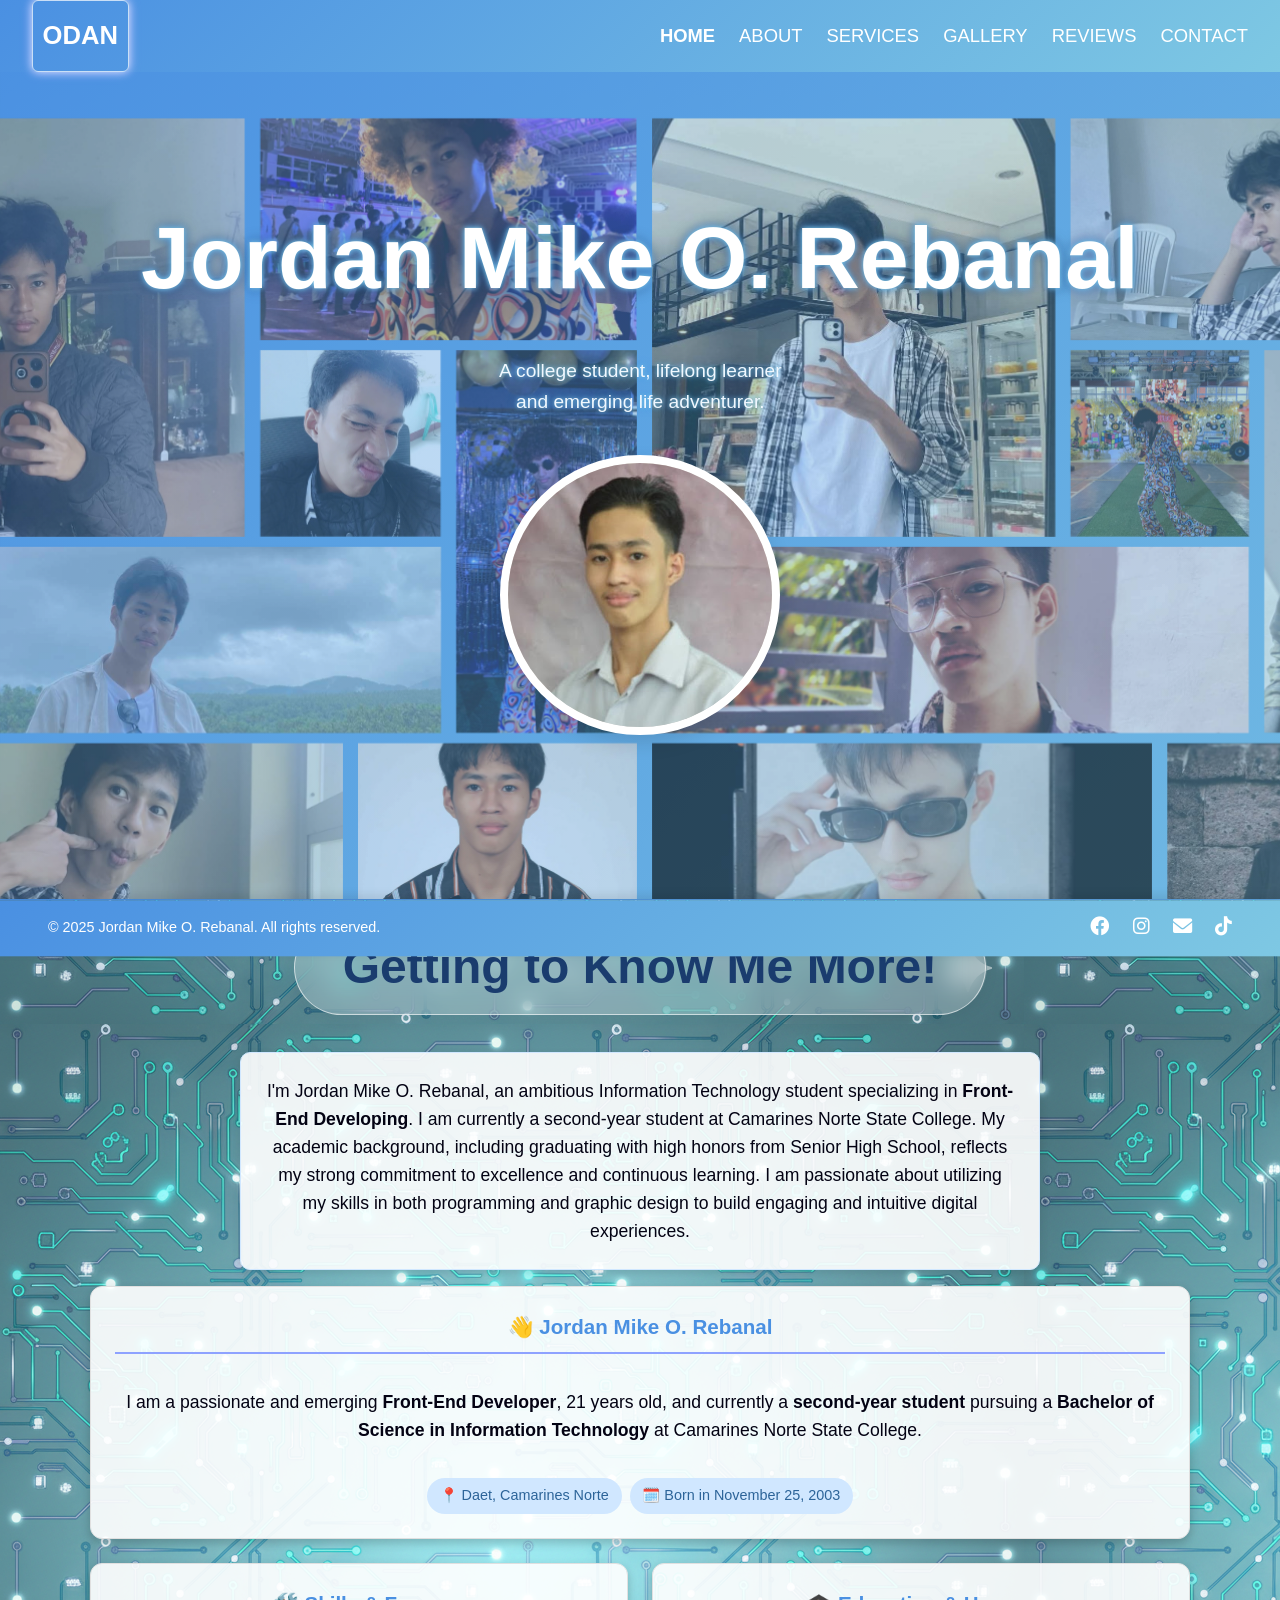
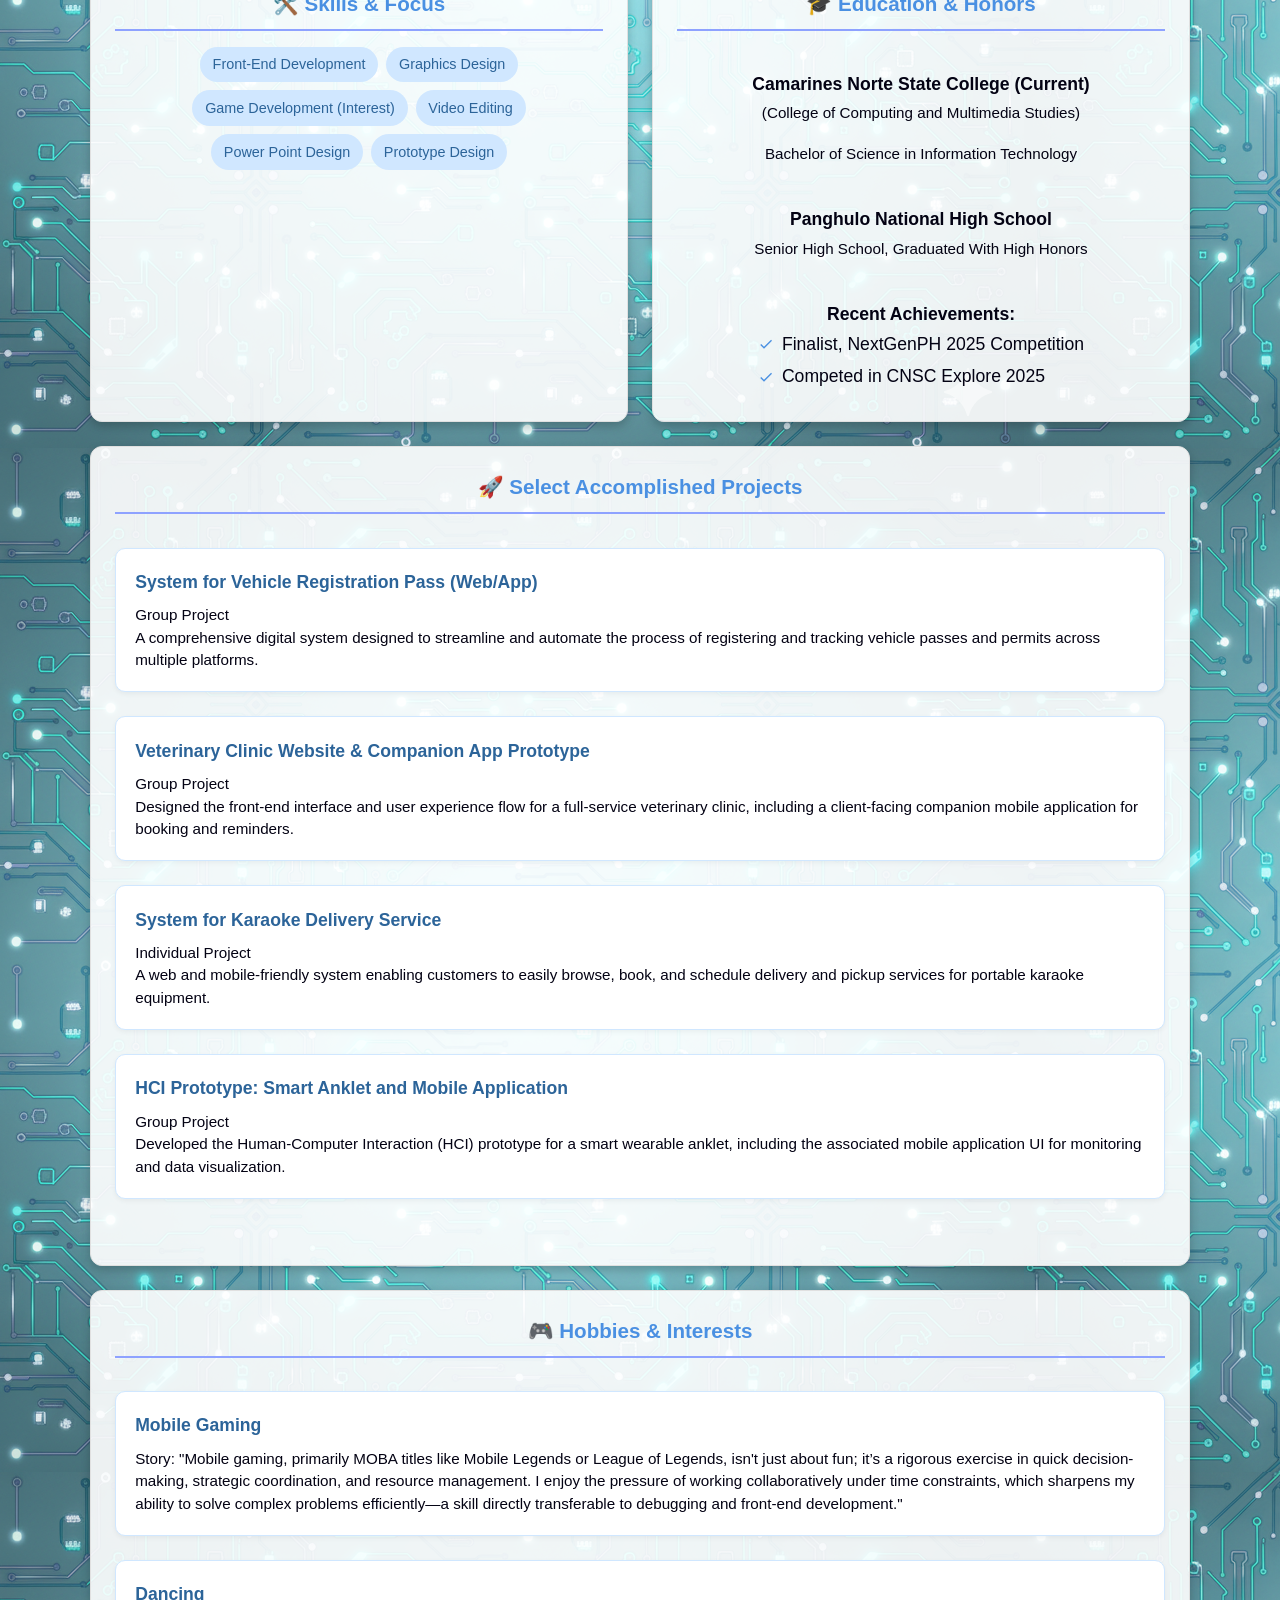
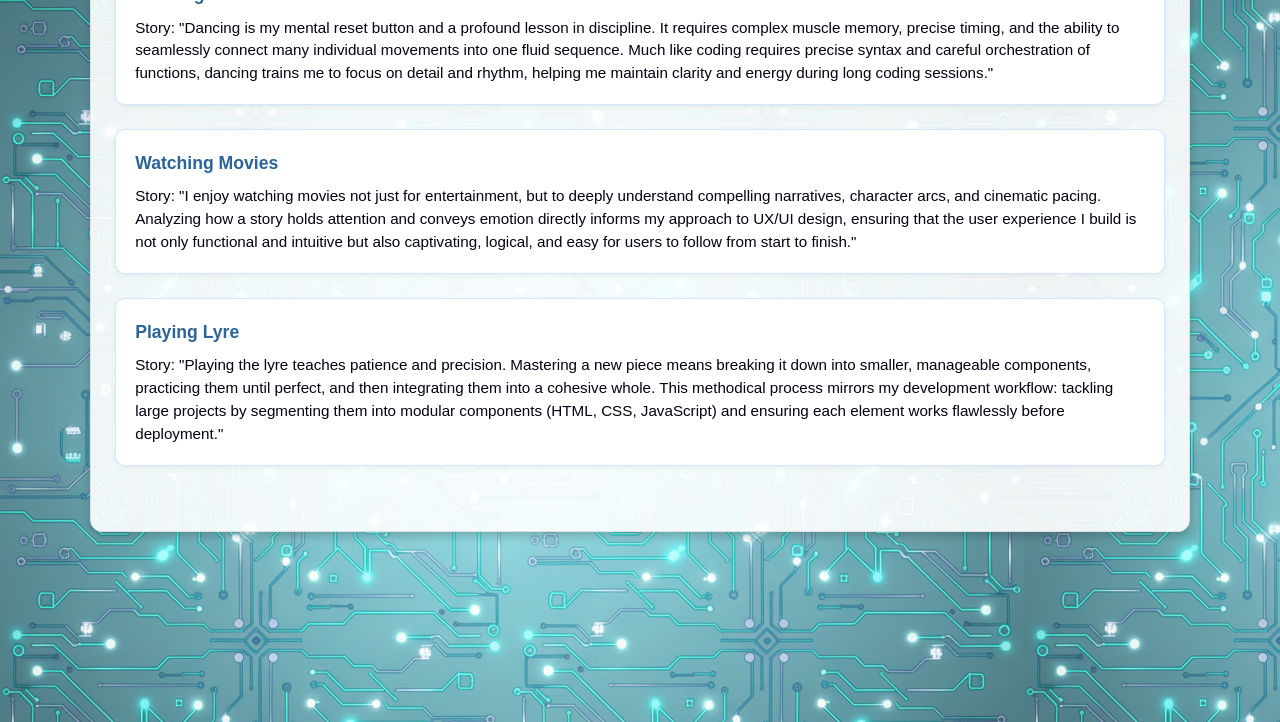
<file: index.html>
<!DOCTYPE html>
<html lang="en">
<head>
    <meta charset="UTF-8">
    <meta name="viewport" content="width=device-width, initial-scale=1.0">
    <title>Jordan Mike O. Rebanal - Home</title>
    <link rel="stylesheet" href="style.css">
    <link rel="stylesheet" href="https://cdnjs.cloudflare.com/ajax/libs/font-awesome/6.0.0/css/all.min.css">
    
    <style>
        /*FOOTER STYLES*/
        .main-footer {
            position: fixed;
            bottom: 0;
            left: 0;
            width: 100%;
            background: linear-gradient(135deg, #4a90e2, #7ec8e3); 
            color: white;
            display: flex;
            justify-content: space-between; 
            align-items: center;
            padding: 0.8rem 3rem;
            box-sizing: border-box;
            z-index: 2000; 
            box-shadow: 0 -4px 10px rgba(0,0,0,0.1); 
            font-size: 0.9rem;
            font-weight: 500;
            transform: translateY(100%);
            transition: transform 0.3s ease-out;
        }

        .main-footer.show {
            transform: translateY(0);
        }

        .social-icons a {
            color: white;
            margin-left: 1.2rem;
            font-size: 1.2rem;
            transition: transform 0.3s ease, color 0.3s ease;
            display: inline-block;
        }

        .social-icons a:hover {
            color: #e6f7ff; 
            transform: scale(1.2);
            text-shadow: 0 0 5px rgba(255,255,255,0.8);
        }

        .about-section {
            padding-bottom: 70px; 
        }

        @media (max-width: 768px) {
            .main-footer {
                flex-direction: column;
                gap: 0.5rem;
                padding: 1rem;
                text-align: center;
            }
        }
    </style>
</head>
<body>

    <nav class="nav-bar">
    <div class="nav-logo">ODAN</div>
    
    <ul id="main-nav-list"> 
        <li><a href="index.html">HOME</a></li> 
        <li><a href="#about">ABOUT</a></li> 
        <li><a href="services.html">SERVICES</a></li> 
        <li><a href="gallery.html">GALLERY</a></li>
        <li><a href="reviews.html">REVIEWS</a></li>
        <li><a href="contact.html">CONTACT</a></li>
    </ul>
</nav>

    <section class="hero-section"> 
        <img src="PersonalWebsite.png" class="retro-border" alt="Retro Tech Border">

        <h1>Jordan Mike O. Rebanal</h1>
        <p class="subheading">A college student, lifelong learner<br>and emerging life adventurer.</p>

        <div class="profile-pic-wrapper">
            <img src="profile.jpg" class="profile-pic" alt="Profile Picture">
            <div class="blue-star">*</div>
        </div>
    </section>

    <section id="about" class="about-section">
        <h2 class="reveal">Getting to Know Me More!</h2>

        <p class="intro-paragraph reveal">I'm Jordan Mike O. Rebanal, an ambitious Information Technology student specializing in <strong>Front-End Developing</strong>. I am currently a second-year student at Camarines Norte State College. My academic background, including graduating with high honors from Senior High School, reflects my strong commitment to excellence and continuous learning. I am passionate about utilizing my skills in both programming and graphic design to build engaging and intuitive digital experiences.</p>

        <div class="about-grid">
            
            <div class="grid-card summary-card reveal">
                <h3>👋 Jordan Mike O. Rebanal</h3>
                <p>I am a passionate and emerging <strong>Front-End Developer</strong>, 21 years old, and currently a <strong>second-year student</strong> pursuing a <strong>Bachelor of Science in Information Technology</strong> at Camarines Norte State College.</p>
                <div class="info-tag">
                    <span class="tag-item">📍 Daet, Camarines Norte</span>
                    <span class="tag-item">🗓️ Born in November 25, 2003</span>
                </div>
            </div>

            <div class="grid-card expertise-card reveal">
                <h3>🛠️ Skills & Focus</h3>
                <div class="skills-list">
                    <span class="skill-item">Front-End Development</span>
                    <span class="skill-item">Graphics Design</span>
                    <span class="skill-item">Game Development (Interest)</span>
                    <span class="skill-item">Video Editing</span>
                    <span class="skill-item">Power Point Design</span>
                    <span class="skill-item">Prototype Design</span>

                </div>
            </div>

            <div class="grid-card education-card reveal">
                <h3>🎓 Education & Honors</h3>
                <h4>Camarines Norte State College (Current)</h4>
                <p class="school-detail">(College of Computing and Multimedia Studies)</p>                
                <p class="school-detail">Bachelor of Science in Information Technology</p>
                <h4>Panghulo National High School</h4>
                <p class="school-detail">Senior High School, Graduated With High Honors</p>
                
                <h4>Recent Achievements:</h4>
                <ul class="achievement-list">
                    <li>Finalist, NextGenPH 2025 Competition</li>
                    <li>Competed in CNSC Explore 2025</li>
                </ul>
            </div>
            
         <div class="grid-card projects-card reveal">
    <h3>🚀 Select Accomplished Projects</h3>
    
    <ul class="hobbies-list"> 
        <li>
            <h4>System for Vehicle Registration Pass (Web/App)</h4>
            <p class="project-status">Group Project</p>
            <p>A comprehensive digital system designed to streamline and automate the process of registering and tracking vehicle passes and permits across multiple platforms.</p>
        </li>
        <li>
            <h4>Veterinary Clinic Website & Companion App Prototype</h4>
            <p class="project-status">Group Project</p>
            <p>Designed the front-end interface and user experience flow for a full-service veterinary clinic, including a client-facing companion mobile application for booking and reminders.</p>
        </li>
        <li>
            <h4>System for Karaoke Delivery Service</h4>
            <p class="project-status">Individual Project</p>
            <p>A web and mobile-friendly system enabling customers to easily browse, book, and schedule delivery and pickup services for portable karaoke equipment.</p>
        </li>
        <li>
            <h4>HCI Prototype: Smart Anklet and Mobile Application</h4>
            <p class="project-status">Group Project</p>
            <p>Developed the Human-Computer Interaction (HCI) prototype for a smart wearable anklet, including the associated mobile application UI for monitoring and data visualization.</p>
        </li>
    </ul>
</div>

        </div> 
        
<div class="hobbies-container">
    <div class="grid-card hobbies-card reveal">
        <h3>🎮 Hobbies & Interests</h3>
        <ul class="hobbies-list">
            <li>
                <h4>Mobile Gaming</h4>
                <p>Story: "Mobile gaming, primarily MOBA titles like Mobile Legends or League of Legends, isn't just about fun; it’s a rigorous exercise in quick decision-making, strategic coordination, and resource management. I enjoy the pressure of working collaboratively under time constraints, which sharpens my ability to solve complex problems efficiently—a skill directly transferable to debugging and front-end development."</p>
            </li>
            <li>
                <h4>Dancing</h4>
                <p>Story: "Dancing is my mental reset button and a profound lesson in discipline. It requires complex muscle memory, precise timing, and the ability to seamlessly connect many individual movements into one fluid sequence. Much like coding requires precise syntax and careful orchestration of functions, dancing trains me to focus on detail and rhythm, helping me maintain clarity and energy during long coding sessions."</p>
            </li>
            <li>
                <h4>Watching Movies</h4>
                <p>Story: "I enjoy watching movies not just for entertainment, but to deeply understand compelling narratives, character arcs, and cinematic pacing. Analyzing how a story holds attention and conveys emotion directly informs my approach to UX/UI design, ensuring that the user experience I build is not only functional and intuitive but also captivating, logical, and easy for users to follow from start to finish."</p>
            </li>
            <li>
                <h4>Playing Lyre</h4>
                <p>Story: "Playing the lyre teaches patience and precision. Mastering a new piece means breaking it down into smaller, manageable components, practicing them until perfect, and then integrating them into a cohesive whole. This methodical process mirrors my development workflow: tackling large projects by segmenting them into modular components (HTML, CSS, JavaScript) and ensuring each element works flawlessly before deployment."</p>
            </li>
        </ul>
    </div>
</div>
    </section>

    <div class="main-footer" id="mainFooter">
    <div class="copyright">
        &copy; 2025 Jordan Mike O. Rebanal. All rights reserved.
    </div>
    <div class="social-icons">
        
        <a href="https://www.facebook.com/share/1CfyB1ykXs/" title="Facebook"><i class="fa-brands fa-facebook"></i></a>
        
        <a href="https://www.instagram.com/just_odann?igsh=dXBzaDlxMzNnaWQz" title="Instagram"><i class="fa-brands fa-instagram"></i></a>
        
        <a href="mailto:jordanrebanal@gmail.com" title="Gmail"><i class="fa-solid fa-envelope"></i></a>
        
        <a href="https://www.tiktok.com/@just_odann?_r=1&_t=ZS-92BqxtZHK91" title="TikTok"><i class="fa-brands fa-tiktok"></i></a>
    </div>
</div>

<script>
    const mainFooter = document.getElementById('mainFooter');
    const aboutSection = document.getElementById('about');
    const navLinks = document.querySelectorAll('#main-nav-list a');
    const sections = document.querySelectorAll('section');

    function debounce(func, delay) {
        let timeout;
        return function() {
            const context = this;
            const args = arguments;
            clearTimeout(timeout);
            timeout = setTimeout(() => func.apply(context, args), delay);
        };
    }

    function handleFooterVisibility() {
        if (!aboutSection || !mainFooter) return;

        const aboutTop = aboutSection.getBoundingClientRect().top;
        
        if (aboutTop <= window.innerHeight - 50) {
            mainFooter.classList.add('show');
        } else {
            mainFooter.classList.remove('show');
        }
    }

    function setActiveLink() {
        let currentActiveId = 'home'; 
        
        const offset = 75; 

        for (let i = sections.length - 1; i >= 0; i--) {
            const section = sections[i];
            
            if (window.scrollY >= section.offsetTop - offset) {
                if (section.id) {
                    currentActiveId = section.id;
                }
                break; 
            }
        }
        
        navLinks.forEach(link => {
            link.classList.remove('active');
            
            const linkHref = link.getAttribute('href');

            if (currentActiveId === 'home') {
                 if (linkHref.endsWith('index.html') || linkHref.endsWith('index.html#home') || linkHref === '#') {
                    link.classList.add('active');
                 }
            } 
            else if (linkHref.includes('#' + currentActiveId)) {
                link.classList.add('active');
            }
        });
    }

    const debouncedHandleFooterVisibility = debounce(handleFooterVisibility, 10);
    
    window.addEventListener('scroll', () => {
        handleFooterVisibility(); 
        debounce(setActiveLink, 50)(); 
    });

    window.addEventListener('load', () => {
        handleFooterVisibility();
        setActiveLink(); 
    });
    
    document.addEventListener('DOMContentLoaded', setActiveLink);
</script>

<script src="script.js"></script>
</file>
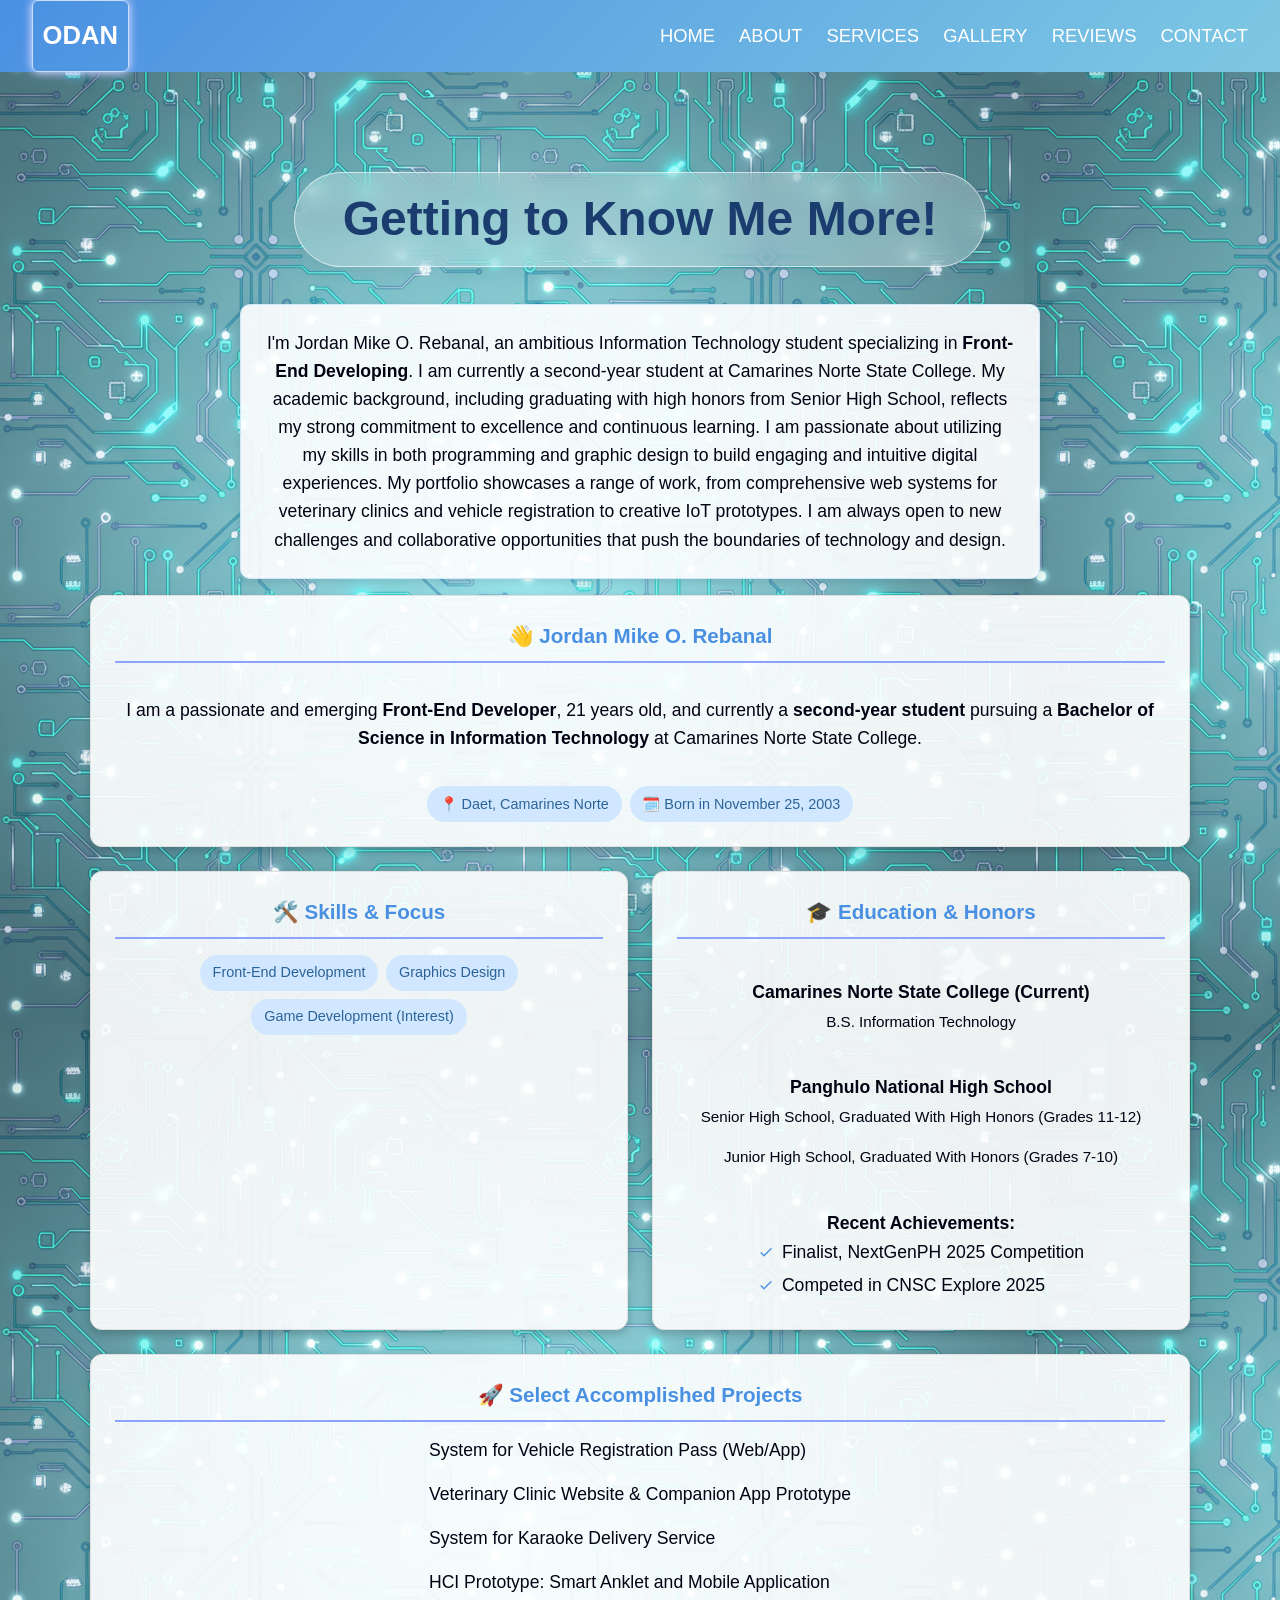
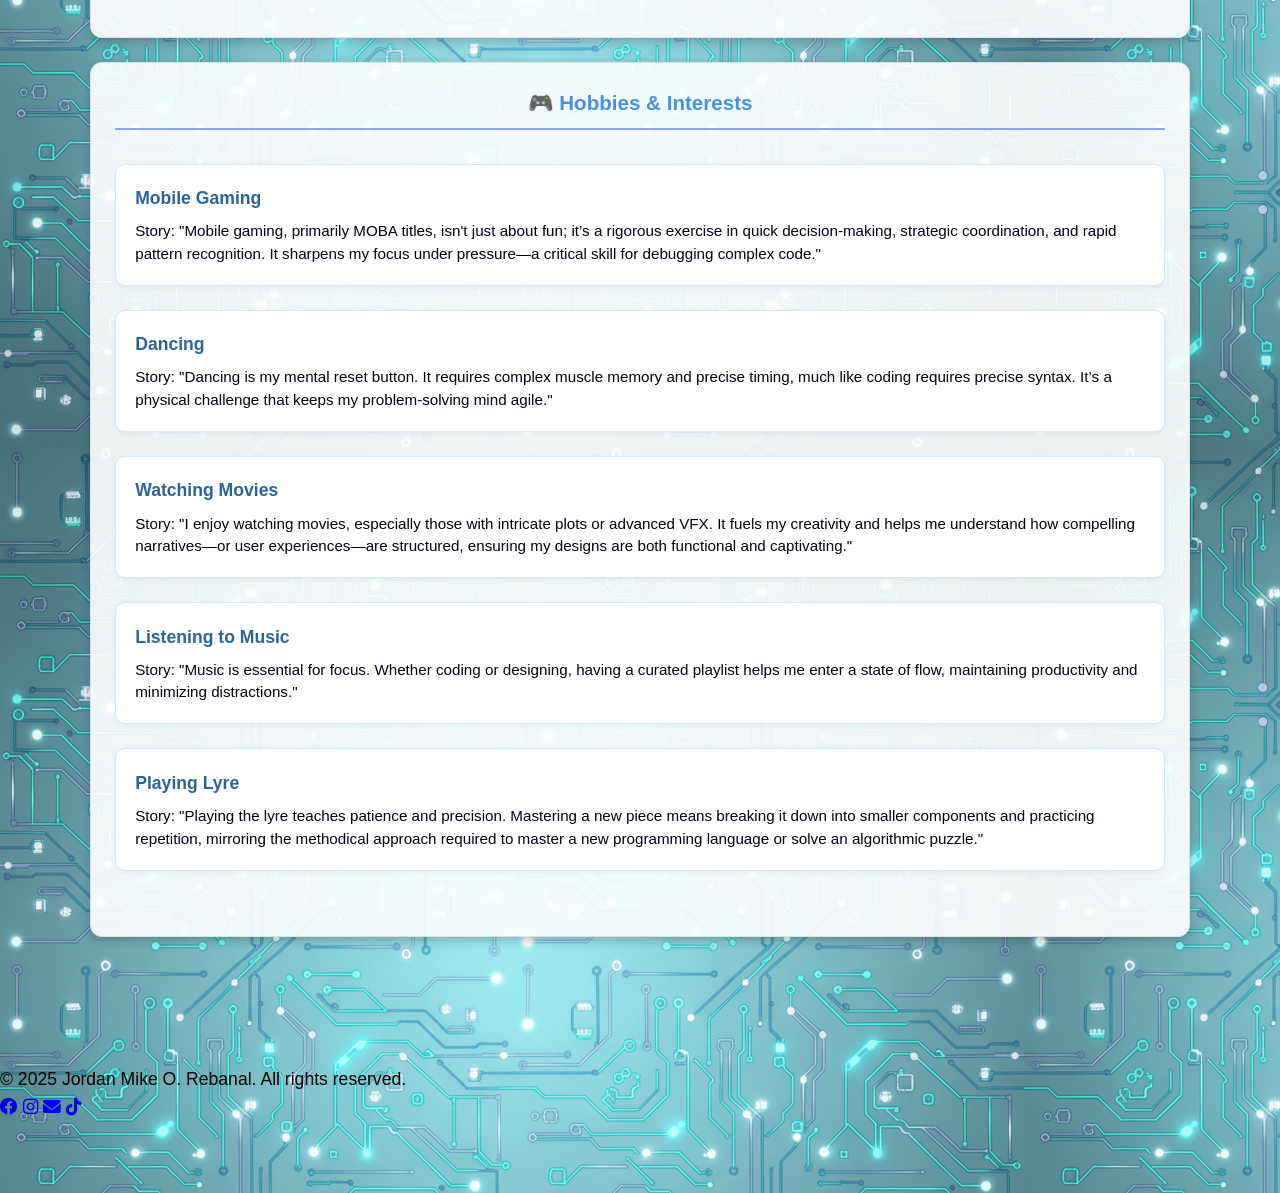
<file: about.html>
<!DOCTYPE html>
<html lang="en">
<head>
    <meta charset="UTF-8">
    <meta name="viewport" content="width=device-width, initial-scale=1.0">
    <title>Jordan Mike O. Rebanal - About</title>
    <link rel="stylesheet" href="style.css">
    <link rel="stylesheet" href="https://cdnjs.cloudflare.com/ajax/libs/font-awesome/6.0.0/css/all.min.css">
    
    <style>
        .about-section {
            padding-bottom: 80px; 
            
            padding-top: 100px; 
        }
        
    </style>
</head>
<body>

   <nav class="nav-bar">
    <div class="nav-logo">ODAN</div>
    
    <ul id="main-nav-list"> 
        <li><a href="index.html#home" >HOME</a></li>
        <li><a href="index.html#about" class="active">ABOUT</a></li>
        <li><a href="services.html">SERVICES</a></li> 
        <li><a href="gallery.html">GALLERY</a></li>
        <li><a href="reviews.html">REVIEWS</a></li>
        <li><a href="contact.html">CONTACT</a></li>
    </ul>
</nav>

    <section class="about-section">
        <h2>Getting to Know Me More!</h2>

        <p class="intro-paragraph">I'm Jordan Mike O. Rebanal, an ambitious Information Technology student specializing in <strong>Front-End Developing</strong>. I am currently a second-year student at Camarines Norte State College. My academic background, including graduating with high honors from Senior High School, reflects my strong commitment to excellence and continuous learning. I am passionate about utilizing my skills in both programming and graphic design to build engaging and intuitive digital experiences. My portfolio showcases a range of work, from comprehensive web systems for veterinary clinics and vehicle registration to creative IoT prototypes. I am always open to new challenges and collaborative opportunities that push the boundaries of technology and design.</p>

        <div class="about-grid">
            
            <div class="grid-card summary-card">
            <h3>👋 Jordan Mike O. Rebanal</h3>
            <p>I am a passionate and emerging <strong>Front-End Developer</strong>, 21 years old, and currently a <strong>second-year student</strong> pursuing a <strong>Bachelor of Science in Information Technology</strong> at Camarines Norte State College.</p>
            <div class="info-tag">
              <span class="tag-item">📍 Daet, Camarines Norte</span>
              <span class="tag-item">🗓️ Born in November 25, 2003</span>
            </div>
            </div>

            <div class="grid-card expertise-card">
            <h3>🛠️ Skills & Focus</h3>
            <div class="skills-list">
              <span class="skill-item">Front-End Development</span>
              <span class="skill-item">Graphics Design</span>
              <span class="skill-item">Game Development (Interest)</span>
            </div>
            </div>

            <div class="grid-card education-card">
            <h3>🎓 Education & Honors</h3>
            
            <h4>Camarines Norte State College (Current)</h4>
            <p class="school-detail">B.S. Information Technology</p>
            
            <h4>Panghulo National High School</h4>
            <p class="school-detail">Senior High School, Graduated With High Honors (Grades 11-12)</p>
            <p class="school-detail">Junior High School, Graduated With Honors (Grades 7-10)</p>
            
            <h4>Recent Achievements:</h4>
            <ul class="achievement-list">
              <li>Finalist, NextGenPH 2025 Competition</li>
              <li>Competed in CNSC Explore 2025</li>
            </ul>
            </div>
            
            <div class="grid-card projects-card">
                <h3>🚀 Select Accomplished Projects</h3>
                <ul class="project-list">
                    <li>System for Vehicle Registration Pass (Web/App)</li>
                    <li>Veterinary Clinic Website & Companion App Prototype</li>
                    <li>System for Karaoke Delivery Service</li>
                    <li>HCI Prototype: Smart Anklet and Mobile Application</li>
                </ul>
            </div>

        </div> 
        
        <div class="hobbies-container">
            <div class="grid-card hobbies-card">
              <h3>🎮 Hobbies & Interests</h3>
              <ul class="hobbies-list">
                <li>
                  <h4>Mobile Gaming</h4>
                  <p>Story: "Mobile gaming, primarily MOBA titles, isn't just about fun; it’s a rigorous exercise in quick decision-making, strategic coordination, and rapid pattern recognition. It sharpens my focus under pressure—a critical skill for debugging complex code."</p>
                </li>
                <li>
                  <h4>Dancing</h4>
                  <p>Story: "Dancing is my mental reset button. It requires complex muscle memory and precise timing, much like coding requires precise syntax. It’s a physical challenge that keeps my problem-solving mind agile."</p>
                </li>
                <li>
                  <h4>Watching Movies</h4>
                  <p>Story: "I enjoy watching movies, especially those with intricate plots or advanced VFX. It fuels my creativity and helps me understand how compelling narratives—or user experiences—are structured, ensuring my designs are both functional and captivating."</p>
                </li>
                <li>
                  <h4>Listening to Music</h4>
                  <p>Story: "Music is essential for focus. Whether coding or designing, having a curated playlist helps me enter a state of flow, maintaining productivity and minimizing distractions."</p>
                </li>
                <li>
                  <h4>Playing Lyre</h4>
                  <p>Story: "Playing the lyre teaches patience and precision. Mastering a new piece means breaking it down into smaller components and practicing repetition, mirroring the methodical approach required to master a new programming language or solve an algorithmic puzzle."</p>
                </li>
              </ul>
            </div>
        </div>

    </section>

    <div class="main-footer" id="mainFooter">
    <div class="copyright">
        &copy; 2025 Jordan Mike O. Rebanal. All rights reserved.
    </div>
    <div class="social-icons">
        
        <a href="https://www.facebook.com/share/1CfyB1ykXs/" title="Facebook"><i class="fa-brands fa-facebook"></i></a>
        
        <a href="https://www.instagram.com/just_odann?igsh=dXBzaDlxMzNnaWQz" title="Instagram"><i class="fa-brands fa-instagram"></i></a>
        
        <a href="mailto:jordanrebanal@gmail.com" title="Gmail"><i class="fa-solid fa-envelope"></i></a>
        
        <a href="https://www.tiktok.com/@just_odann?_r=1&_t=ZS-92BqxtZHK91" title="TikTok"><i class="fa-brands fa-tiktok"></i></a>
    </div>
</div>

<script src="script.js"></script>

</body>
</html>
</file>
<file: style.css>
:root {
    --nav-height: 72px;
    --footer-height: 72px;
}

html {
    width: 100%;
    overflow-x: hidden;
    overflow-y: auto;
    scroll-padding-top: var(--nav-height);
}

body {
    margin: 0;
    padding: 0;
    padding-top: var(--nav-height);
    padding-bottom: var(--footer-height);
    font-family: "Segoe UI", Tahoma, Geneva, Verdana, sans-serif;
    scroll-behavior: smooth;
    width: 100%;
    min-height: 100vh;
    overflow-x: hidden;
    background: url('light-techbackground.png') repeat;
    background-color: #f0f4f8; 
}

* { box-sizing: border-box; }

/* 2. ANIMATIONS */
@keyframes waveAnimation {
    0% { background-position: 0% 50%; }
    50% { background-position: 100% 50%; }
    100% { background-position: 0% 50%; }
}

@keyframes arise {
    0% { opacity: 0; transform: translateY(50px) scale(0.9); }
    100% { opacity: 1; transform: translateY(0px) scale(1); }
}

@keyframes fadeIn {
    from { opacity: 0; transform: translateY(10px); }
    to { opacity: 1; transform: translateY(0); }
}

/* 3. NAVIGATION BAR*/

.nav-bar ul li a.active {
    color: #ffffff !important;        
    border-bottom: 3px solid #ffffff; 
    font-weight: 700;                 
    
    text-shadow: 0 0 8px rgba(255, 255, 255, 0.6); 
    
    transition: all 0.3s ease;
}

.nav-bar {
    position: fixed;
    top: 0;
    left: 0;
    right: 0;
    height: var(--nav-height);
    background: linear-gradient(135deg, #4a90e2, #7ec8e3); 
    padding: 0 2rem; 
    display: flex;
    align-items: center;
    justify-content: space-between; 
    z-index: 1000;
}

.nav-bar ul {
    display: flex;
    list-style: none;
    gap: 1.5rem;
    margin: 0;
    padding: 0;
}

.nav-logo {
    color: white;
    font-size: 1.6rem; 
    font-weight: 600;
    display: flex;
    align-items: center; 
    height: 100%; 
    line-height: 1; 
    box-shadow: 0 0 8px rgba(255, 255, 255, 0.7), 
                 0 0 12px #8ea2ff; 
    padding: 0.2rem 0.6rem; 
    border-radius: 6px;
    border: 1px solid rgba(255, 255, 255, 0.7); 
}

.nav-bar a {
    text-decoration: none;
    color: white;
    font-weight: 500;
    font-size: 1.15rem; 
}

.nav-bar a:hover {
    color: #8ea2ff;
}

.nav-bar ul.scrolling a {
    color: rgba(255, 255, 255, 0.4) !important; 
    border-bottom: 3px solid transparent !important; 
    text-shadow: none !important;
}

.nav-bar ul.scrolling a.active {
    color: #ffffff !important; 
    border-bottom: 3px solid #ffffff !important; 
    text-shadow: 0 0 8px rgba(255, 255, 255, 0.6) !important; 
}

/* 4. HERO SECTION */
.hero-section {
    height: 100vh;
    display: flex;
    flex-direction: column;
    justify-content: center;
    align-items: center;
    text-align: center;
    position: relative;
    overflow: hidden;
    background: linear-gradient(135deg, #4a90e2, #7ec8e3, #3477b8); 
    background-size: 400% 100%;
    animation: waveAnimation 10s ease-in-out infinite;
    padding: 0 1rem;
    border-bottom: 1px solid transparent;
    margin-top: calc(-1 * var(--nav-height));
    padding-top: var(--nav-height);
}

.retro-border {
    position: absolute;
    top: 0;
    left: 0;
    width: 100%;
    height: 100%;
    object-fit: cover; 
    pointer-events: none; 
    z-index: 1; 
}

.hero-section h1, 
.hero-section .subheading, 
.profile-pic-wrapper {
    position: relative;
    z-index: 2; 
}

.hero-section h1 {
    font-size: 5.5rem; 
    margin: -3rem 0 0.5rem 0; 
    color: white;
    text-shadow: 0 0 5px #7ec8e3, 0 0 10px #4a90e2, 0 0 15px rgba(0, 0, 0, 0.4); 
    opacity: 0; 
    animation: arise 1s ease-out forwards 0.2s; 
}

.hero-section .subheading {
    font-size: 1.2rem;
    color: #f0f8ff;
    max-width: 450px; 
    margin-bottom: 0.3rem; 
    text-shadow: 0 0 4px #7ec8e3, 0 0 8px rgba(74, 144, 226, 0.6);
    opacity: 0;
    animation: arise 1s ease-out forwards 0.8s; 
}

.profile-pic-wrapper {
    position: relative;
    width: 280px;
    height: 280px;
    border-radius: 50%;
    overflow: hidden; 
    border: 8px solid white;
    box-shadow: 0 8px 20px rgba(0, 0, 0, 0.12);
    margin-top: 2rem; 
    transition: 0.3s ease; 
    z-index: 2;
    background-image: url('profile_cartoon.jpg');
    background-size: cover;
    background-position: center;
    opacity: 0; 
    animation: arise 1s ease-out forwards 1.4s; 
}

.profile-pic-wrapper:hover { 
    transform: scale(1.3) !important; 
}

.profile-pic { 
    width: 100%; 
    height: 100%; 
    object-fit: cover; 
    opacity: 1; 
    transition: opacity 0.3s ease-in-out; 
    filter: none !important;
    animation: none !important;
}

.profile-pic-wrapper:hover .profile-pic {
    opacity: 0;
}

.blue-star { 
    position: absolute; 
    top: 45%; 
    right: -60px; 
    font-size: 6rem; 
    color: #4a90e2; 
}

/* 5. GLOBAL HEADERS & SECTIONS */
section h2 {
    font-size: 3rem; 
    margin: 0 auto 1.5rem auto; 
    display: inline-block; 
    font-weight: 700;
    
    background-color: rgba(255, 255, 255, 0.25); 
    backdrop-filter: blur(12px); 
    -webkit-backdrop-filter: blur(12px); 
    
    border: 1px solid rgba(255, 255, 255, 0.6); 
    border-radius: 50px; 
    
    color: #1a3c6e; 
    text-shadow: none; 
    box-shadow: 0 4px 15px rgba(0, 0, 0, 0.05); 
    padding: 0.5rem 3rem;
}

.about-section, 
.reviews-section,
.contact-section,
.gallery-section {
    padding: 2.5rem 1rem;
    text-align: center;
    margin: 0;
    width: 100%;
    background: transparent; 
    color: #030213;
}

* { box-sizing: border-box; }

/* 6. ABOUT SECTION STYLES */

#about {
    scroll-margin-top: 60px; 
}

/* Make sure all sections account for the fixed nav when using anchor links */
section {
    scroll-margin-top: calc(var(--nav-height) + 8px);
}

.about-section {
    padding-top: 20px; 
    padding-left: 1.5rem; 
    padding-right: 1.5rem; 
    padding-bottom: 80px; 
}

.intro-paragraph {
    max-width: 800px;
    margin: 0.8rem auto 1rem auto; 
    padding: 1.5rem; 
    font-size: 1.1rem;
    line-height: 1.6;
    background-color: rgba(255, 255, 255, 0.9); 
    border-radius: 10px;
    border: 1px solid #d0e7ff;
    box-shadow: 0 4px 10px rgba(0, 0, 0, 0.1);
    transition: transform 0.3s ease, box-shadow 0.3s ease;
}

.intro-paragraph:hover {
    /* FORCING THE RULE TO APPLY using !important */
    transform: translateY(-5px) scale(1.01) !important; 
    box-shadow: 0 10px 20px rgba(0, 0, 0, 0.25) !important; 
}

.about-grid {
    display: grid;
    gap: 1.5rem; 
    max-width: 1100px; 
    margin: 0 auto; 
    margin-bottom: 1rem; 
    grid-template-columns: 1fr 1fr;
    grid-template-areas: 
        "summary summary"
        "expertise education"
        "projects projects"; 
    align-items: stretch; 
}

.hobbies-container {
    max-width: 1100px; 
    margin: 1.5rem auto 3rem auto; 
    padding: 0; 
    width: 100%;
    display: block;
    clear: both;
}

.hobbies-container .grid-card { width: 100%; margin: 0; }
.summary-card   { grid-area: summary; }
.expertise-card { grid-area: expertise; }
.education-card { grid-area: education; }
.projects-card  { grid-area: projects; }

/* Card Styling */
.grid-card {
    background: rgba(255, 255, 255, 0.9);
    border: 1px solid #e0e0e0;
    padding: 1.5rem;
    border-radius: 12px;
    box-shadow: 0 4px 10px rgba(0, 0, 0, 0.2); 
    color: #030213; 
    text-align: center; 
    height: 100%; 
    display: flex; 
    flex-direction: column;
    transition: transform 0.3s ease, box-shadow 0.3s ease;
}

.grid-card:hover {
    transform: translateY(-5px) scale(1.02) !important; 
    box-shadow: 0 10px 20px rgba(0, 0, 0, 0.25) !important; 
}

.grid-card h3 { 
    color: #4a90e2; 
    border-bottom: 2px solid #8ea2ff; 
    padding-bottom: 0.5rem; 
    margin-top: 0; 
    margin-bottom: 1rem; 
    text-align: center; 
}

.grid-card h4 { margin-bottom: 0.2rem; color: #030213; font-weight: 600; }
.school-detail { margin-top: 0; font-size: 0.95rem; margin-bottom: 1rem; }

.skills-list { display: flex; flex-wrap: wrap; gap: 0.5rem; justify-content: center; }
.skill-item, .tag-item { background: #d0e7ff; color: #2c6499; padding: 0.4rem 0.8rem; border-radius: 20px; font-size: 0.9rem; font-weight: 500; }
.info-tag { display: flex; flex-wrap: wrap; gap: 0.5rem; margin-top: 1rem; justify-content: center; }

.achievement-list, .project-list { 
    list-style-type: none; 
    padding-left: 0; 
    color: #030213; 
    
    display: block; 
    text-align: left; 
    margin: 0 auto; 
}

.achievement-list li {
    background: url("data:image/svg+xml,%3Csvg xmlns='http://www.w3.org/2000/svg' viewBox='0 0 24 24' fill='%234a90e2' width='16px' height='16px'%3E%3Cpath d='M0 0h24v24H0z' fill='none'/%3E%3Cpath d='M9 16.2L4.8 12l-1.4 1.4L9 19 21 7l-1.4-1.4L9 16.2z'/%3E%3C/svg%3E") no-repeat left center;
    background-size: 16px; 
    padding-left: 24px; 
    margin-bottom: 0.5rem; 
    line-height: 1.4;
}

.project-list li {
    background: none; 
    padding-left: 0; 
    
    margin-bottom: 1.2rem; 
    line-height: 1.4;
    text-align: left;
}

.project-list li h4 {
    margin-top: 0; 
    margin-bottom: 0.2rem; 
    color: #4a90e2; 
    font-weight: 600;
    font-size: 1.1rem;
}

.project-list li p.project-status {
    font-size: 0.85rem;
    font-weight: 500;
    color: #6c757d; 
    margin-top: 0;
    margin-bottom: 0.3rem;
    font-style: italic;
}

.project-list li p {
    font-size: 0.95rem; 
    line-height: 1.5;
    margin: 0;
}

.hobbies-list { list-style-type: none; padding-left: 0; color: #030213; text-align: left; }
.hobbies-list li {
    background-color: #ffffff; border: 1px solid #d0e7ff; border-radius: 10px; 
    padding: 1.2rem; margin-bottom: 1.5rem; box-shadow: 0 2px 5px rgba(0, 0, 0, 0.05); 
    transition: transform 0.2s ease, box-shadow 0.2s ease;
}
.hobbies-list li:hover { transform: translateY(-3px); box-shadow: 0 5px 15px rgba(0, 0, 0, 0.1); border-color: #4a90e2; }
.hobbies-list h4 { margin-top: 0; margin-bottom: 0.5rem; color: #2c6499; font-weight: 700; font-size: 1.1rem; }
.hobbies-list p { font-size: 0.95rem; line-height: 1.5; margin: 0; }

/* 7. GALLERY SECTION */

.gallery-section {
    height: 100vh;
    width: 100%;
    display: flex;
    flex-direction: column;
    justify-content: center;
    align-items: center;
    text-align: center;
    
    padding-top: 5rem; 
    
    padding-bottom: 10px;
    box-sizing: border-box;
}

.gallery-section h2 {
    font-size: 2.6rem; 
    font-weight: 700;
    display: inline-block; 
    margin: 0 auto 0.5rem auto; 
}

.gallery-section > p {
    color: #fff;
    margin-bottom: 0.8rem;
    font-size: 1rem;
    text-shadow: 0 2px 4px rgba(0,0,0,0.5);
    background: rgba(74, 144, 226, 0.8);
    display: inline-block; 
    padding: 0.4rem 1.4rem; 
    border-radius: 20px;
}

.gallery-categories {
    display: flex;
    justify-content: center;
    gap: 1rem; 
    flex-wrap: wrap;
    max-width: 1300px;
    margin: 0 auto 0.5rem auto; 
}

.gallery-cat-card {
    background: white;
    padding: 0.8rem; 
    width: 290px;    
    border-radius: 12px;
    cursor: pointer;
    border: 2px solid transparent;
    box-shadow: 0 4px 10px rgba(0,0,0,0.1);
    transition: transform 0.3s, box-shadow 0.3s, border-color 0.3s;
    text-align: left;
    display: flex;
    align-items: center;
    gap: 0.8rem;
}
.gallery-cat-card:hover { transform: translateY(-4px); box-shadow: 0 8px 20px rgba(0,0,0,0.15); }
.gallery-cat-card.active { border-color: #4a90e2; background: #f0f8ff; box-shadow: 0 0 12px rgba(74, 144, 226, 0.4); }

.cat-icon { font-size: 1.8rem; color: #4a90e2; }
.cat-info h3 { margin: 0 0 0.2rem 0; font-size: 1.05rem; color: #030213; }
.cat-info p { margin: 0; font-size: 0.85rem; color: #666; line-height: 1.3; }

.hidden-gallery { display: none; }
.active-gallery { display: block; animation: fadeIn 0.5s ease-out; }

.gallery-container {
    position: relative;
    max-width: 1400px; 
    margin: 0 auto;
    padding: 0 55px; 
    overflow: hidden;
    width: 100%;
    margin-bottom: 40px; 
}

.gallery-header {
    color: white;
    background: #4a90e2;
    display: inline-block;
    padding: 0.4rem 1.5rem;
    border-radius: 20px;
    margin-bottom: 0.6rem;
    font-size: 1.1rem;
    box-shadow: 0 4px 10px rgba(0,0,0,0.2);
}

.gallery-container .scroll-btn {
    position: absolute;
    top: 55%; 
    transform: translateY(-50%);
    background: rgba(74, 144, 226, 0.8); 
    color: white;
    border: 2px solid white;
    border-radius: 50%;
    width: 45px; height: 45px;
    font-size: 1.5rem;
    cursor: pointer;
    display: flex;
    align-items: center;
    justify-content: center;
    transition: 0.3s;
    z-index: 1000;
    box-shadow: 0 4px 10px rgba(0,0,0,0.3);
}
.gallery-container .scroll-btn:hover { background: white; color: #4a90e2; transform: translateY(-50%) scale(1.1); }
.gallery-container .scroll-btn.left { left: 5px; } 
.gallery-container .scroll-btn.right { right: 5px; }

.image-gallery {
    display: flex;
    gap: 1.2rem; 
    scroll-snap-type: x mandatory; 
    scroll-behavior: smooth;
    overflow-x: scroll;
    -ms-overflow-style: none;
    scrollbar-width: none;
    align-items: center;
    padding: 15px 0 35px 0; 
}
.image-gallery::before, .image-gallery::after { content: ""; display: block; flex: 0 0 5px; }
.image-gallery::-webkit-scrollbar { display: none; }

.image-item { 
    position: relative; 
    flex: 0 0 calc(33.333% - 0.9rem); 
    height: 230px;   
    overflow: hidden; 
    border-radius: 12px; 
    border: 6px solid white; 
    box-sizing: border-box; 
    transition: transform 0.3s ease, box-shadow 0.3s ease; 
    scroll-snap-align: start; 
    box-shadow: 0 8px 20px rgba(0,0,0,0.25);
}
.image-item img { width: 100%; height: 100%; object-fit: cover; transition: 0.3s ease; cursor: pointer; }
.image-item:hover { transform: scale(1.03); z-index: 10; border-color: #f0f8ff; }

.image-date {
    position: absolute;
    bottom: 10px;
    right: 10px;
    background: rgba(0, 0, 0, 0.7); 
    color: white;
    padding: 5px 12px;
    border-radius: 20px;
    font-size: 0.85rem;
    font-weight: 600;
    pointer-events: none; 
    box-shadow: 0 2px 5px rgba(0,0,0,0.3);
    backdrop-filter: blur(2px);
}

@media (max-width: 768px) {
    .image-item { flex: 0 0 85%; height: 200px; }
    .gallery-container { padding: 0 30px; }
}

.lightbox { display: none; position: fixed; z-index: 2000; top: 0; left: 0; width: 100%; height: 100%; background: rgba(0,0,0,0.9); justify-content: center; align-items: center; }
.lightbox img { max-width: 90%; max-height: 90%; border-radius: 10px; }
.lightbox .close { position: absolute; top: 20px; right: 30px; font-size: 3rem; color: white; cursor: pointer; }

@media (max-width: 768px) {
    .image-item { flex: 0 0 85%; height: 200px; }
    .gallery-container { padding: 0 30px; }
}

/* 8. REVIEWS PAGE STYLES (Full Screen) */

.reviews-section { 
    height: 100vh;
    width: 100%;
    display: flex;
    flex-direction: column;
    justify-content: center;
    align-items: center;
    text-align: center;
    
    padding-top: 5rem; 
    
    padding-bottom: 60px; 
    box-sizing: border-box;
    color: #030213;
}

.reviews-section h2 {
    font-size: 2.6rem; 
    font-weight: 700;
    display: inline-block; 
    margin: 0 auto 1.5rem auto;
    padding-top: 0.10rem; 
}

.reviews-gallery-container { 
    position: relative; 
    max-width: 1000px; 
    width: 100%;
    margin: 0 auto 1.5rem auto; 
    padding: 0 60px; 
}

.reviews-gallery { 
    display: flex; 
    gap: 1.5rem; 
    overflow-x: auto; 
    scroll-behavior: smooth; 
    padding: 10px 5px 25px 5px; 
    scrollbar-width: none; 
    scroll-snap-type: x mandatory; 
    align-items: center;
}
.reviews-gallery::-webkit-scrollbar { display: none; }

.reviews-gallery-container .scroll-btn {
    position: absolute; 
    top: 50%; 
    transform: translateY(-50%); 
    background: rgba(74, 144, 226, 0.8);
    color: white; 
    border: 2px solid white; 
    border-radius: 50%; 
    width: 45px; height: 45px;
    font-size: 1.2rem; 
    cursor: pointer; 
    display: flex; 
    align-items: center; 
    justify-content: center;
    transition: 0.3s; 
    z-index: 10;
    box-shadow: 0 4px 10px rgba(0,0,0,0.2);
}
.reviews-gallery-container .scroll-btn:hover { background: white; color: #4a90e2; transform: translateY(-50%) scale(1.1); }

.reviews-gallery-container .scroll-btn.left { 
    left: -10px; 
}
.reviews-gallery-container .scroll-btn.right { 
    right: -10px; 
}

.review-card {
    flex: 0 0 300px; 
    height: 220px; 
    background: rgba(255, 255, 255, 0.95); 
    padding: 1.5rem;
    border-radius: 12px; 
    border-left: 6px solid #4a90e2; 
    box-shadow: 0 6px 15px rgba(0,0,0,0.15);
    color: #030213; 
    text-align: left; 
    display: flex; 
    flex-direction: column; 
    justify-content: center;
    scroll-snap-align: center;
    transition: transform 0.3s;
}
.review-card:hover { transform: translateY(-5px); }

.review-card p { 
    font-style: italic; 
    font-size: 0.95rem; 
    margin-bottom: 1rem; 
    line-height: 1.5;
    display: -webkit-box; 
    -webkit-line-clamp: 5; 
    -webkit-box-orient: vertical; 
    overflow: hidden; 
}
.review-card h4 { font-size: 0.9rem; font-weight: bold; color: #4a90e2; margin-top: auto; }

.review-form {
    display: flex; 
    flex-direction: column; 
    gap: 0.8rem; 
    max-width: 500px; 
    width: 90%;
    margin: 0 auto; 
    padding: 1.5rem; 
    background: rgba(255, 255, 255, 0.95); 
    border-radius: 15px; 
    box-shadow: 0 4px 15px rgba(0,0,0,0.2);
}

.review-form input, .review-form textarea { 
    padding: 0.8rem; 
    font-size: 1rem; 
    border-radius: 6px; 
    border: 1px solid #ccc; 
    width: 100%; 
    box-sizing: border-box; 
    font-family: inherit; 
}

.review-form button { 
    background: #4a90e2; 
    color: white; 
    border: none; 
    padding: 0.8rem 1.5rem; 
    font-size: 1rem; 
    font-weight: 600;
    width: 50%; 
    margin: 0 auto; 
    border-radius: 6px; 
    cursor: pointer; 
    transition: 0.3s; 
}
.review-form button:hover { background: #3571b8; }

/* 9. CONTACT SECTION STYLES*/
.contact-section { 
    min-height: 100vh; 
    padding-top: 5rem;    
    padding-bottom: 12rem; 
    
    display: flex;
    flex-direction: column;
    align-items: center;
    text-align: center;
    width: 100%;
    box-sizing: border-box;
    color: #030213;
    
    overflow-y: hidden; 
}

.contact-section h2 {
    font-size: 2.6rem; 
    font-weight: 700;
    display: inline-block; 
    margin: 0 auto 0.8rem auto; 
    padding-top: 0.5rem; 
}

.contact-section p.subheading {
    max-width: fit-content; 
    margin: 0.8rem auto 1.5rem auto; 
    background: rgba(74, 144, 226, 0.8); 
    color: #fff; 
    padding: 0.5rem 1.2rem; 
    border-radius: 20px; 
    box-shadow: 0 2px 8px rgba(0, 0, 0, 0.1); 
    
    font-size: 1.1rem;
    line-height: 1.6; 
    text-align: center; 
}

.contact-details-and-form { 
    display: flex; 
    justify-content: center; 
    gap: 1.5rem; 
    max-width: 1100px; 
    margin: 0.5rem auto 0 auto; 
    flex-wrap: wrap; 
    flex-direction: row-reverse; 
    width: 90%; 
    flex-grow: 1; 
}

.contact-box { 
    flex: 1; 
    min-width: 300px; 
    padding: 1.5rem 1.5rem; 
    background: rgba(255, 255, 255, 0.85); 
    border-radius: 15px; 
    box-shadow: 0 10px 30px rgba(0, 0, 0, 0.3); 
    text-align: center;
    height: fit-content;
}

.contact-box h3.contact-box-title {
    font-size: 1.8rem; 
    font-weight: 600; 
    color: #4a90e2; 
    
    text-align: center;
    margin-top: 0.5rem;
    margin-bottom: 1.0rem; 
}

.contact-box p {
    display: flex;
    align-items: center;
    gap: 0.8rem;
    margin-bottom: 1rem;
    
    font-size: 1.2rem; 
    
    color: #030213;
    text-align: left; 
}

.contact-box .contact-icon {
    color: #4a90e2;
    font-size: 1.7rem; 
    width: 25px;
    text-align: center;
}

.contact-box a, .contact-box span {
    font-weight: 500;
    color: #4a90e2; 
    text-decoration: none;
}

.contact-inquiry-form { 
    flex: 3; 
    min-width: 380px; 
    max-width: 600px; 
    display: flex; 
    flex-direction: column; 
    gap: 0.4rem; 
    padding: 0.8rem 1rem 0; 
    height: 400px; 
    background: rgba(255, 255, 255, 0.85); 
    border-radius: 15px; 
    border: 1px solid #e0e0e0; 
    box-shadow: 0 4px 15px rgba(0,0,0,0.2); 
    text-align: left; 
}

.contact-inquiry-form h3 { 
    font-size: 1.8rem; 
    font-weight: 600; 
    color: #4a90e2; 
    margin: 0 0 0.4rem 0; 
    text-align: center; 
} 

.contact-inquiry-form input, .contact-inquiry-form textarea { 
    padding: 0.6rem; 
    font-size: 1rem; 
    border-radius: 6px; 
    border: 1px solid #ccc; 
    width: 100%; 
    box-sizing: border-box; 
}

.contact-inquiry-form textarea {
    height: 140px; 
    resize: none; 
}

.contact-inquiry-form button { 
    background: #4a90e2; 
    color: white; 
    border: none; 
    padding: 0.5rem 1.5rem; 
    font-size: 1.1rem; 
    width: 50%; 
    margin: -0.1rem auto 0 auto !important; 
    border-radius: 6px; 
    cursor: pointer; 
    transition: 0.3s; 
}

.contact-inquiry-form button:last-child {
    margin-bottom: 0 !important;
}

.contact-inquiry-form button:hover { background: #3571b8; }

@media (max-width: 768px) {
    .contact-section {
        overflow-y: auto; 
    }
    .contact-details-and-form {
        flex-direction: column; 
        gap: 1.5rem;
    }
    .contact-box, .contact-inquiry-form {
        min-width: unset;
        width: 100%;
        max-width: 90%; 
    }
}

@media (max-width: 768px) {
    .contact-section {
        overflow-y: auto; 
    }
    .contact-details-and-form {
        flex-direction: column; 
        gap: 1.5rem;
    }
    .contact-box, .contact-inquiry-form {
        min-width: unset;
        width: 100%;
        max-width: 90%; 
    }
}

@media (max-width: 800px) {
    .contact-wrapper { 
        flex-direction: column; 
        gap: 2rem; 
    }

    .inquiry-form, .contact-box { 
        width: 100%; 
        max-width: 100%;
        min-width: unset; 
    }
}

/* 10. SERVICES SECTION STYLES */

.services-section {
    min-height: 100vh;
    padding: 5rem 2rem;
    display: flex;
    flex-direction: column;
    align-items: center;
    width: 100%;
    box-sizing: border-box;
}

.services-section h2 {
    font-size: 2.6rem; 
    font-weight: 700;
    display: inline-block; 
    margin: 0 auto 0.8rem auto; 
    padding-top: 0.5rem; 
}

.services-section p.subheading {
    width: fit-content; 
    max-width: 90%;
    margin: 0 auto 2rem auto; 
    
    background: rgba(74, 144, 226, 0.8); 
    color: white; 
    padding: 0.5rem 1.2rem; 
    border-radius: 20px; 
    box-shadow: 0 0 15px rgba(0, 0, 0, 0.15); 
    font-size: 1.1rem;
    text-align: center; 
}

.service-horizontal-list {
    width: 100%;
    max-width: 1200px;
    margin: 0 auto 20px auto; 
    overflow-x: auto; 
    padding-bottom: 15px; 
    scrollbar-width: none; 
    -ms-overflow-style: none;
    display: flex; 
    justify-content: center;
}

@media (max-width: 1250px) {
    .service-horizontal-list {
        justify-content: flex-start;
    }
}

.service-horizontal-list::-webkit-scrollbar {
    display: none; 
}

.service-cards-list {
    display: flex;
    flex-direction: row; 
    gap: 20px;
    width: fit-content; 
    padding: 10px;
    margin: 0 auto; 
}

.service-card {
    flex: 0 0 280px; 
    background: rgba(255, 255, 255, 0.9);
    border-left: 5px solid #4a90e2; 
    border-radius: 10px;
    padding: 1.2rem;
    box-shadow: 0 4px 10px rgba(0, 0, 0, 0.1);
    cursor: pointer;
    text-align: left;
    height: auto; 
    transition: transform 0.3s ease, box-shadow 0.3s ease;
    opacity: 1; 
}

.service-card.reveal {
    opacity: 0;
    transform: translateY(30px);
    transition: all 0.5s ease;
}
.service-card.reveal.active {
    opacity: 1;
    transform: translateY(0);
}

.service-card:hover {
    transform: translateY(-5px);
    box-shadow: 0 8px 15px rgba(0, 0, 0, 0.2);
    background: rgba(230, 247, 255, 0.95);
}

.service-card.selected {
    background: #e6f7ff; 
    box-shadow: 0 2px 10px rgba(74, 144, 226, 0.5);
    transform: none; 
}

.service-card i {
    font-size: 1.8rem;
    color: #4a90e2;
    margin-bottom: 0.5rem;
}

.service-card h4 {
    margin: 0.2rem 0;
    font-size: 1.2rem;
    font-weight: 600;
}

.service-card p {
    font-size: 0.95rem;
    color: #555;
    margin-top: 0.5rem;
}

.services-content-wrapper {
    display: block; 
    width: 100%;
    max-width: 1200px;
    margin: 1rem auto 0 auto; 
}

.service-details-pane {
    width: 100%; 
    background: rgba(255, 255, 255, 0.95);
    border-radius: 15px;
    padding: 1.5rem;
    box-shadow: 0 5px 20px rgba(0, 0, 0, 0.15);
    position: relative; 
    min-height: 400px; 
    text-align: left; 
}

.content-detail {
    display: none; 
}

.content-detail.active {
    display: block; 
    animation: simpleFade 0.3s ease-in;
}

@keyframes simpleFade {
    from { opacity: 0; }
    to { opacity: 1; }
}

.service-details-pane h3 {
    color: #4a90e2;
    font-size: 1.8rem;
    margin-top: 0;
    margin-bottom: 1rem;
    text-align: center;
}

.service-details-pane p {
    margin-top: 1rem;
    line-height: 1.7;
}

.work-images-container {
    display: flex;
    flex-wrap: wrap; 
    gap: 20px;
    justify-content: center; 
    margin-top: 2rem;
}

.work-image-item {
    width: 300px; 
    height: 250px; 
    display: flex;
    flex-direction: column;
    align-items: center;
    justify-content: center;
    background: #ffffff;  
    border-radius: 12px; 
    padding: 1rem;
    box-sizing: border-box;
    box-shadow: 0 4px 12px rgba(0, 0, 0, 0.1); 
    border: 1px solid rgba(0,0,0,0.05);
    transition: transform 0.3s ease, box-shadow 0.3s ease;
    cursor: pointer;
}

.work-image-item:hover {
    transform: translateY(-5px);
    box-shadow: 0 8px 20px rgba(0, 0, 0, 0.15);
}

.work-image-item img {
    width: 100%;
    height: 100%;
    object-fit: cover;
    border-radius: 8px;
    cursor: pointer;
}

@media (max-width: 768px) {
    .service-card {
        flex: 0 0 250px;
    }
    .service-horizontal-list {
        justify-content: flex-start;
    }
}

/* 11. MOBILE RESPONSIVENESS */
@media (max-width: 768px) {
    body, html { overflow: auto; height: auto; }
    .gallery-section { height: auto; padding-top: 120px; padding-bottom: 50px; display: block; }
    
    .about-grid { grid-template-columns: 1fr; grid-template-areas: "summary" "expertise" "education" "projects"; }
    .intro-paragraph, .hobbies-container { max-width: 90%; }
    
    .gallery-categories { flex-direction: column; align-items: center; gap: 1rem; }
    .gallery-cat-card { width: 90%; }
    
    .contact-details-and-form { flex-direction: column; }
    .contact-box, .contact-inquiry-form { max-width: 90%; margin: 0 auto; }
    
    .hero-section h1 { font-size: 3.5rem; margin-top: -8rem; }
}

/* 12. SCROLL ANIMATIONS */
.reveal {
    opacity: 0;
    transform: translateY(50px);
    transition: all 0.8s ease-out; 
}

.reveal.active {
    opacity: 1;
    transform: translateY(0); 
}

.contact-inquiry-form.reveal, 
.review-form.reveal {
    transition-delay: 0.2s;
}

body {
    font-size: 1.1rem; 
    line-height: 1.6;
    margin: 0;
    font-family: Arial, sans-serif;
    background-color: #f4f4f9;
}

header {
    background-color: #4a90e2;
    color: white;
    padding: 1em 2em; 
    text-align: center;
}

.container {
    display: flex;
    max-width: 1200px; 
    margin: 20px auto; 
    padding: 0 1.5rem;
    gap: 20px;
}

.main-content {
    flex: 3;
    padding: 20px;
    background: white;
    border-radius: 8px;
    box-shadow: 0 4px 8px rgba(0, 0, 0, 0.1);
}

.sidebar {
    flex: 1; 
    padding: 20px;
    background: #e6f7ff;
    border-radius: 8px;
    box-shadow: 0 4px 8px rgba(0, 0, 0, 0.1);
}

@media (max-width: 768px) {
    
    .container {
        flex-direction: column; 
        padding: 0 1rem;
    }

    .main-content, .sidebar {
        flex: auto; 
    }

    @media (max-width: 768px) {
    .main-footer {
        flex-direction: column;
        gap: 0.5rem;
        padding: 1rem;
        text-align: center;
    }
    body {
        padding-bottom: 120px; 
    }
}
}

@media (max-width: 768px) {

    .nav-bar {
        flex-direction: row; 
        align-items: center;
        padding: 0 5px; 
        height: 50px;
        gap: 5px; 
    }

    .nav-logo {
        flex-shrink: 0; 
        font-size: 1.1rem; 
        padding: 2px 5px; 
        border-width: 1px;
    }

    .nav-bar ul {
        flex: 1; 
        display: flex;
        flex-direction: row;
        align-items: center;
        justify-content: flex-end; 
        
        gap: 8px; 
        padding: 0;
        margin: 0;
        
        flex-wrap: nowrap;
        white-space: nowrap;
        
        overflow-x: auto; 
        -webkit-overflow-scrolling: touch;
        scrollbar-width: none;
        -ms-overflow-style: none;
    }

    .nav-bar ul::-webkit-scrollbar { display: none; }

    .nav-bar a {
        font-size: 0.75rem; 
        padding: 2px 0; 
        font-weight: 500;
    }
    
    .nav-bar ul li a.active {
        border-bottom-width: 2px;
    }

    .hero-section, 
    .about-section, 
    .services-section, 
    .gallery-section, 
    .reviews-section, 
    .contact-section {
        padding-top: 60px; 
    }


    .contact-section {
        height: auto; 
        min-height: 100vh;
        overflow-y: visible; 
        padding-bottom: 120px; 
    }

    .contact-details-and-form {
        flex-direction: column; 
        gap: 2rem;
        width: 95%; 
        margin-bottom: 2rem;
    }

    .contact-box, 
    .contact-inquiry-form {
        flex: none;
        width: 100%;
        max-width: 100%;
        min-width: unset;
    }

    .contact-inquiry-form {
        height: auto; 
        padding-bottom: 1.5rem; 
    }

    .contact-inquiry-form textarea {
        height: 100px; 
    }

    .contact-inquiry-form button {
        width: 90%; 
        margin-top: 1rem !important; 
        padding: 0.8rem;
    }

    .main-footer {
        position: relative; 
    }

    body {
        padding-bottom: 80px; 
    
    .nav-logo {
        flex-shrink: 0; 
        font-size: 1.2rem; 
        padding: 2px 8px; 
        
        height: auto; 
        line-height: 1; 
        
        border-width: 1px;
        align-self: center; 
        margin: 0; 
    }

    .hero-section h1 { 
        font-size: 2.2rem; 
        margin-top: 2rem; 
        margin-bottom: 0.5rem;
        line-height: 1.3;
    }

    .services-section h2 {
        text-align: center;
        width: fit-content;
        max-width: 95%;
        margin: 0 auto 1.5rem auto;
        font-size: 1.6rem; 
    }

    .service-horizontal-list {
        display: block;
        overflow-x: visible; 
        width: 100%;
        padding-bottom: 0;
    }

    .service-cards-list {
        display: flex;
        flex-direction: row; 
        flex-wrap: nowrap;   
        justify-content: center;
        gap: 5px;            
        width: 100%;
        padding: 0 5px;
    }

    .service-card {
        flex: 1;           
        width: 25%;         
        min-width: 0;       
        padding: 8px 4px;   
        height: auto; 
        min-height: 140px;   
        
        display: flex;
        flex-direction: column;
        align-items: center;
        text-align: center;
        
        border-left-width: 3px; 
    }

    
    .service-card i {
        font-size: 1.2rem;  
        margin-bottom: 5px;
    }

    .service-card h4 {
        font-size: 0.65rem; 
        margin-bottom: 3px;
        line-height: 1.2;
        font-weight: 700;
        
        word-wrap: break-word; 
        hyphens: auto;
    }
    
    .service-card p {
        font-size: 0.55rem;  
        line-height: 1.2;
        color: #666;
        margin-top: 2px;
        
        display: -webkit-box;
        -webkit-line-clamp: 4; 
        -webkit-box-orient: vertical;
        overflow: hidden;
    }

    .services-section h2 {
        white-space: nowrap; 
        font-size: 1.1rem !important; 
        
        text-align: center;
        width: 100%;
        margin: 0 auto 1rem auto;
        
        overflow: hidden;
        text-overflow: ellipsis;
    }

    .subheading,
    p.subheading,
    .gallery-section > p {
        font-size: 0.9rem !important; 
                padding: 0.4rem 1rem; 
        
        margin-bottom: 1.5rem; 
    }

    .hero-section h1 {
        font-size: 2rem; 
    }
    
    .service-details-pane {
        padding: 1rem !important; 
        min-height: auto; 
    }

    .service-details-pane h3 {
        font-size: 1.2rem !important; 
        margin-bottom: 0.8rem;
        line-height: 1.3;
    }

    .service-details-pane p {
        font-size: 0.85rem !important; 
        line-height: 1.5;
        margin-top: 0.5rem;
    }

    .service-details-pane h4 {
        font-size: 1rem !important;
        margin-top: 1rem;
    }

    .work-images-container {
        gap: 10px; 
        margin-top: 1rem;
    }

    .work-image-item {
        width: 100%; 
        max-width: 100%;
        margin-bottom: 10px;
    }

    .img-caption {
        font-size: 0.75rem !important;
    }

    .gallery-section h2,
    .reviews-section h2,
    .contact-section h2 {
        white-space: nowrap;       
        font-size: 1.3rem !important; 
        width: 100%;
        text-align: center;
        margin-bottom: 0.5rem;
        overflow: hidden;      
        text-overflow: ellipsis; 
    }

    .gallery-section > p,
    .reviews-section > p,
    .contact-section p.subheading {
        font-size: 0.8rem !important;
        padding: 0.3rem 0.8rem;
        margin-bottom: 1rem;
        white-space: nowrap;      
        max-width: 90%;
        overflow: hidden;
        text-overflow: ellipsis;
    }

    .gallery-categories {
        display: flex;
        flex-direction: row !important; 
        flex-wrap: nowrap !important;   
        justify-content: space-between;
        
        width: 100%;
        padding: 0 5px;
        gap: 5px;   
        overflow-x: visible; 
    }

    .gallery-cat-card {
        flex: 1;             
        width: 33%;          
        min-width: 0;        
        flex-direction: column; 
        align-items: center;
        text-align: center;
        
        padding: 10px 2px !important; 
        height: 100%;        
        gap: 5px;
        margin: 0;
    }

    .cat-icon { 
        font-size: 1.2rem !important; 
        margin-bottom: 2px;
    }

    .cat-info h3 {
        font-size: 0.7rem !important; 
        line-height: 1.2;
        margin: 0;
        
        white-space: normal; 
        word-wrap: break-word;
    }

    .cat-info p { 
        display: none !important; 
    }

    .gallery-cat-card {
        padding: 0.5rem !important; 
        width: 100%;            
        min-height: auto;
        gap: 0.5rem;
    }
    
    .cat-icon { font-size: 1.2rem !important; }
    
    .cat-info h3 { 
        font-size: 0.95rem !important; 
        margin-bottom: 2px; 
    }
    
    .cat-info p { 
        font-size: 0.75rem !important; 
    }

    .reviews-section {
        display: flex !important;
        flex-direction: column !important;
        justify-content: flex-start !important;
        align-items: center !important;
        
        height: auto !important;         
        min-height: 100vh !important;    
        overflow-y: visible !important; 
        
        padding-top: 80px !important;    
        padding-bottom: 160px !important; 
    }

    .reviews-gallery-container {
        width: 100%;
        overflow-x: visible; 
        padding: 0 10px;
        margin-bottom: 10px !important; 
        flex-shrink: 0;
    }

    .review-card {
        padding: 0.8rem !important; 
        height: 160px;       
        flex: 0 0 220px;     
        min-width: 220px;
    }
    
    .review-card p {
        font-size: 0.75rem !important; 
        line-height: 1.3;
        -webkit-line-clamp: 4; 
    }
    
    .review-card h4 {
        font-size: 0.8rem !important;
    }
    
    .review-form {
        visibility: visible !important;
        opacity: 1 !important;
        display: flex !important;
        flex-direction: column !important;
        position: relative !important;
        z-index: 999 !important; 
        
        width: 90% !important;
        max-width: 400px !important;
        margin: 0 auto !important;
        padding: 1rem !important;
        
        background-color: #ffffff !important; 
        border-radius: 12px;
        box-shadow: 0 5px 15px rgba(0,0,0,0.3);
    }

    .review-form h3 {
        font-size: 1.1rem !important;
        margin-bottom: 8px !important;
        color: #333 !important; 
        display: block !important;
    }

    .review-form input, 
    .review-form textarea {
        width: 100% !important;
        font-size: 0.85rem !important;
        padding: 8px !important;
        margin-bottom: 8px !important;
        border: 1px solid #ccc;
        background: #fff;
    }
    
    .review-form textarea {
        height: 60px !important; 
    }
    
    .review-form button {
        width: 100% !important;
        padding: 10px !important;
        font-size: 0.9rem !important;
        margin-top: 5px;
        cursor: pointer;
    }
   
    .contact-box {
        padding: 1rem !important;
    }
    
    .contact-box h3.contact-box-title {
        font-size: 1.2rem !important; 
        margin-bottom: 0.5rem;
    }
    
    .contact-box p {
        font-size: 0.9rem !important; 
        gap: 0.5rem;
        margin-bottom: 0.5rem;
    }
    
    .contact-box .contact-icon {
        font-size: 1.2rem !important; 
        width: 20px;
    }

    .contact-inquiry-form {
        padding: 1rem !important;
    }
    
    .contact-inquiry-form h3 {
        font-size: 1.2rem !important;
        margin-bottom: 0.5rem;
    }
    
    .contact-inquiry-form input,
    .contact-inquiry-form textarea {
        padding: 0.5rem;
        font-size: 0.9rem;
        margin-bottom: 0.5rem;
    }
    
    .contact-inquiry-form textarea {
        height: 80px; 
    }
    
    .contact-inquiry-form button {
        padding: 0.6rem;
        font-size: 1rem;
        margin-top: 0.5rem !important;
    }
    
    }
}
</file>
